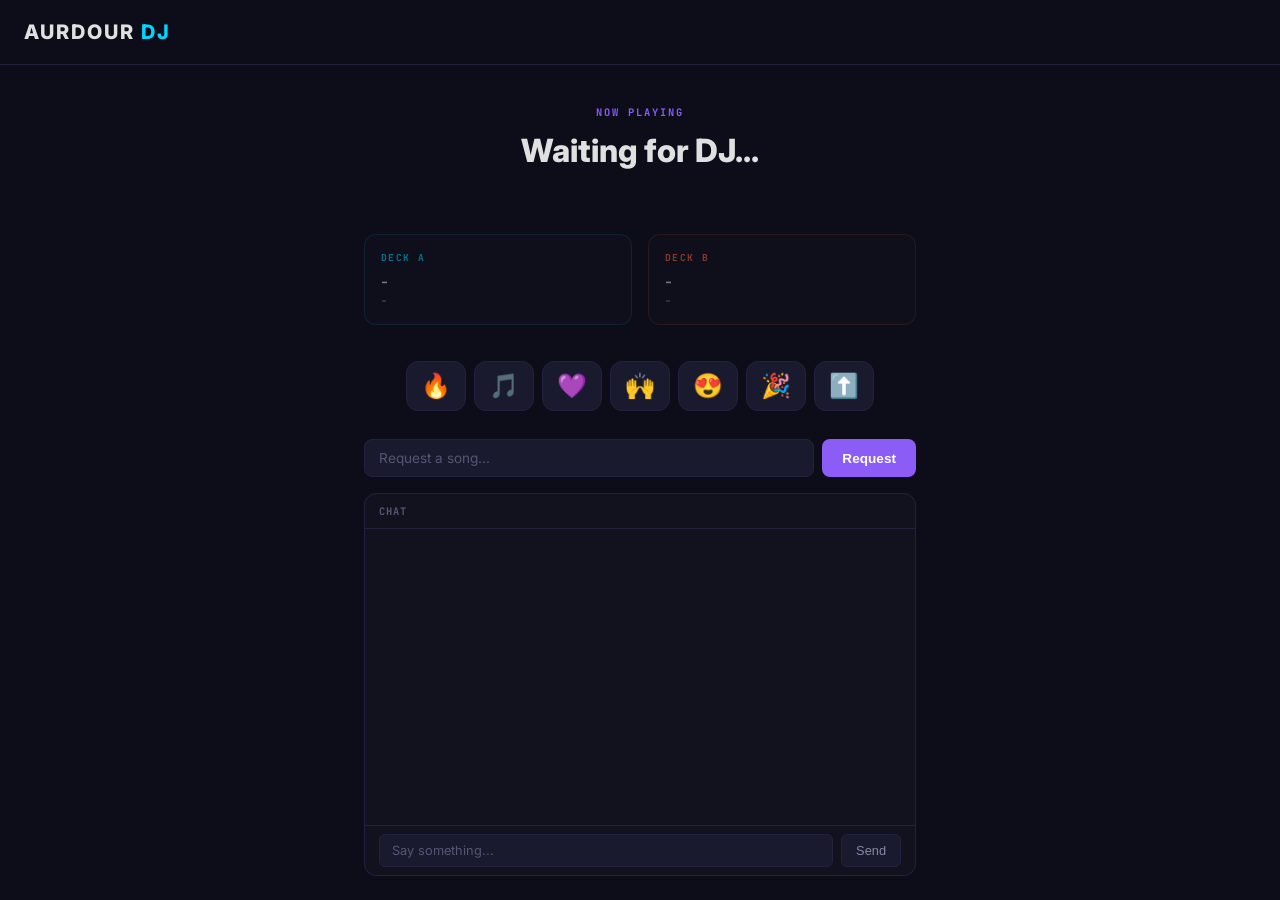
<file: web/audience.html>
<!DOCTYPE html>
<html lang="en">
<head>
    <meta charset="UTF-8">
    <meta name="viewport" content="width=device-width, initial-scale=1.0">
    <title>AURDOUR DJ - Live</title>
    <link href="https://fonts.googleapis.com/css2?family=Inter:wght@400;600;700;800&family=JetBrains+Mono:wght@400;700&display=swap" rel="stylesheet">
    <style>
        * { margin: 0; padding: 0; box-sizing: border-box; }

        body {
            font-family: 'Inter', sans-serif;
            background: #0d0d1a;
            color: #e0e0e0;
            min-height: 100vh;
            display: flex;
            flex-direction: column;
            align-items: center;
        }

        .header {
            width: 100%;
            padding: 20px 24px;
            display: flex;
            align-items: center;
            justify-content: space-between;
            border-bottom: 1px solid #222240;
        }

        .logo {
            font-size: 1.25rem;
            font-weight: 800;
            letter-spacing: 0.1em;
        }

        .logo span { color: #00d4ff; }

        .live-indicator {
            display: none;
            align-items: center;
            gap: 8px;
            padding: 6px 16px;
            background: rgba(255, 0, 0, 0.1);
            border: 1px solid rgba(255, 0, 0, 0.3);
            border-radius: 20px;
        }

        .live-indicator.visible { display: flex; }

        .live-dot {
            width: 10px; height: 10px;
            background: #ff0000;
            border-radius: 50%;
            animation: pulse-dot 1.5s ease-in-out infinite;
        }

        .live-text {
            font-family: 'JetBrains Mono', monospace;
            font-size: 0.75rem;
            font-weight: 700;
            color: #ff4444;
            letter-spacing: 0.15em;
        }

        .viewer-count {
            font-family: 'JetBrains Mono', monospace;
            font-size: 0.75rem;
            color: #8888aa;
        }

        /* Now Playing */
        .now-playing-section {
            width: 100%;
            max-width: 600px;
            padding: 40px 24px;
            text-align: center;
        }

        .np-label {
            font-family: 'JetBrains Mono', monospace;
            font-size: 0.65rem;
            font-weight: 700;
            letter-spacing: 0.2em;
            color: #8b5cf6;
            margin-bottom: 12px;
            text-transform: uppercase;
        }

        .np-title {
            font-size: 2rem;
            font-weight: 800;
            margin-bottom: 4px;
        }

        .np-artist {
            font-size: 1.1rem;
            color: #8888aa;
            margin-bottom: 24px;
        }

        .np-meta {
            display: flex;
            justify-content: center;
            gap: 24px;
            font-family: 'JetBrains Mono', monospace;
            font-size: 0.75rem;
            color: #555577;
        }

        .np-meta span { display: flex; align-items: center; gap: 4px; }

        /* Decks display */
        .decks-display {
            display: flex;
            gap: 16px;
            width: 100%;
            max-width: 600px;
            padding: 0 24px;
        }

        .deck-card {
            flex: 1;
            background: #12121f;
            border: 1px solid #222240;
            border-radius: 12px;
            padding: 16px;
            opacity: 0.5;
            transition: all 0.3s;
        }

        .deck-card.active { opacity: 1; }
        .deck-card.deck-a { border-color: rgba(0, 212, 255, 0.2); }
        .deck-card.deck-b { border-color: rgba(255, 107, 53, 0.2); }
        .deck-card.deck-a.active { border-color: rgba(0, 212, 255, 0.5); }
        .deck-card.deck-b.active { border-color: rgba(255, 107, 53, 0.5); }

        .deck-card-label {
            font-family: 'JetBrains Mono', monospace;
            font-size: 0.6rem;
            font-weight: 700;
            letter-spacing: 0.15em;
            margin-bottom: 8px;
        }

        .deck-a .deck-card-label { color: #00d4ff; }
        .deck-b .deck-card-label { color: #ff6b35; }

        .deck-card-title {
            font-weight: 600;
            font-size: 0.95rem;
            margin-bottom: 2px;
        }

        .deck-card-artist {
            font-size: 0.8rem;
            color: #8888aa;
        }

        /* Interaction section */
        .interaction {
            width: 100%;
            max-width: 600px;
            padding: 24px;
            display: flex;
            flex-direction: column;
            gap: 16px;
            flex: 1;
        }

        /* Reactions */
        .reactions-bar {
            display: flex;
            gap: 8px;
            justify-content: center;
            flex-wrap: wrap;
            padding: 12px;
        }

        .reaction-btn {
            font-size: 1.5rem;
            background: #1a1a2e;
            border: 1px solid #222240;
            border-radius: 12px;
            padding: 10px 14px;
            cursor: pointer;
            transition: all 0.15s;
        }

        .reaction-btn:hover {
            background: #2a2a3e;
            transform: scale(1.1);
        }

        .reaction-btn:active {
            transform: scale(0.95);
        }

        /* Song request */
        .request-section {
            display: flex;
            gap: 8px;
        }

        .request-input {
            flex: 1;
            background: #1a1a2e;
            border: 1px solid #222240;
            border-radius: 8px;
            padding: 10px 14px;
            color: #e0e0e0;
            font-family: 'Inter', sans-serif;
            font-size: 0.85rem;
            outline: none;
        }

        .request-input:focus {
            border-color: #4444aa;
        }

        .request-input::placeholder { color: #555577; }

        .request-btn {
            background: #8b5cf6;
            color: white;
            border: none;
            border-radius: 8px;
            padding: 10px 20px;
            font-weight: 600;
            font-size: 0.85rem;
            cursor: pointer;
            transition: background 0.15s;
        }

        .request-btn:hover { background: #7c3aed; }

        /* Chat */
        .chat-section {
            flex: 1;
            background: #12121f;
            border: 1px solid #222240;
            border-radius: 12px;
            display: flex;
            flex-direction: column;
            min-height: 200px;
        }

        .chat-header-bar {
            padding: 10px 14px;
            border-bottom: 1px solid #222240;
            font-family: 'JetBrains Mono', monospace;
            font-size: 0.65rem;
            font-weight: 700;
            color: #555577;
            letter-spacing: 0.1em;
        }

        .chat-messages-list {
            flex: 1;
            overflow-y: auto;
            padding: 8px 14px;
        }

        .chat-msg-item {
            padding: 6px 0;
            font-size: 0.85rem;
            border-bottom: 1px solid rgba(34, 34, 64, 0.3);
        }

        .chat-username {
            font-weight: 600;
            color: #00d4ff;
        }

        .chat-input-bar {
            display: flex;
            gap: 8px;
            padding: 8px 14px;
            border-top: 1px solid #222240;
        }

        .chat-input {
            flex: 1;
            background: #1a1a2e;
            border: 1px solid #222240;
            border-radius: 6px;
            padding: 8px 12px;
            color: #e0e0e0;
            font-family: 'Inter', sans-serif;
            font-size: 0.8rem;
            outline: none;
        }

        .chat-input:focus { border-color: #4444aa; }
        .chat-input::placeholder { color: #555577; }

        .chat-send {
            background: #1a1a2e;
            color: #8888aa;
            border: 1px solid #222240;
            border-radius: 6px;
            padding: 8px 14px;
            font-size: 0.8rem;
            cursor: pointer;
        }

        .chat-send:hover { border-color: #4444aa; color: #e0e0e0; }

        /* Floating reactions */
        .reactions-area {
            position: fixed;
            bottom: 0;
            right: 20px;
            width: 200px;
            height: 100vh;
            pointer-events: none;
            z-index: 100;
        }

        .reaction-float {
            position: absolute;
            bottom: 10%;
            font-size: 2rem;
            animation: float-up 2.5s ease-out forwards;
            pointer-events: none;
        }

        @keyframes float-up {
            0% { opacity: 1; transform: translateY(0) scale(1); }
            100% { opacity: 0; transform: translateY(-300px) scale(0.5); }
        }

        @keyframes pulse-dot {
            0%, 100% { opacity: 1; }
            50% { opacity: 0.3; }
        }
    </style>
</head>
<body>
    <header class="header">
        <div class="logo">AURDOUR <span>DJ</span></div>
        <div class="live-indicator" id="live-indicator">
            <div class="live-dot"></div>
            <span class="live-text">LIVE</span>
        </div>
        <span class="viewer-count" id="viewer-count"></span>
    </header>

    <section class="now-playing-section">
        <div class="np-label">NOW PLAYING</div>
        <div class="np-title" id="np-title">Waiting for DJ...</div>
        <div class="np-artist" id="np-artist"></div>
        <div class="np-meta">
            <span id="np-bpm"></span>
            <span id="np-key"></span>
        </div>
    </section>

    <div class="decks-display">
        <div class="deck-card deck-a" id="card-a">
            <div class="deck-card-label">DECK A</div>
            <div class="deck-card-title" id="card-a-title">-</div>
            <div class="deck-card-artist" id="card-a-artist">-</div>
        </div>
        <div class="deck-card deck-b" id="card-b">
            <div class="deck-card-label">DECK B</div>
            <div class="deck-card-title" id="card-b-title">-</div>
            <div class="deck-card-artist" id="card-b-artist">-</div>
        </div>
    </div>

    <section class="interaction">
        <div class="reactions-bar">
            <button class="reaction-btn" data-emoji="🔥">🔥</button>
            <button class="reaction-btn" data-emoji="🎵">🎵</button>
            <button class="reaction-btn" data-emoji="💜">💜</button>
            <button class="reaction-btn" data-emoji="🙌">🙌</button>
            <button class="reaction-btn" data-emoji="😍">😍</button>
            <button class="reaction-btn" data-emoji="🎉">🎉</button>
            <button class="reaction-btn" data-emoji="⬆️">⬆️</button>
        </div>

        <div class="request-section">
            <input type="text" class="request-input" id="request-input" placeholder="Request a song...">
            <button class="request-btn" id="request-btn">Request</button>
        </div>

        <div class="chat-section">
            <div class="chat-header-bar">CHAT</div>
            <div class="chat-messages-list" id="chat-list"></div>
            <div class="chat-input-bar">
                <input type="text" class="chat-input" id="chat-input" placeholder="Say something...">
                <button class="chat-send" id="chat-send">Send</button>
            </div>
        </div>
    </section>

    <div class="reactions-area" id="reactions-area"></div>

    <script>
        const channel = new BroadcastChannel('aurdour-dj');
        let username = 'Listener-' + Math.floor(Math.random() * 9000 + 1000);

        // Receive updates from DJ
        channel.onmessage = (e) => {
            const data = e.data;
            switch (data.type) {
                case 'track_update':
                    updateTrackCard(data.deck, data.metadata);
                    break;
                case 'now_playing':
                    document.getElementById('np-title').textContent = data.title || '-';
                    document.getElementById('np-artist').textContent = data.artist || '';
                    break;
                case 'live_status':
                    document.getElementById('live-indicator').classList.toggle('visible', data.isLive);
                    break;
                case 'play_state':
                    updatePlayState(data.deck, data.isPlaying);
                    break;
                case 'reaction':
                    showFloatingReaction(data.emoji);
                    break;
                case 'crossfader_position':
                    // Crossfader position available for audience page use
                    break;
                case 'transition_state':
                    // Transition state available for audience page use
                    break;
            }
        };

        function updateTrackCard(deck, meta) {
            if (!meta) return;
            const id = deck.toLowerCase();
            const card = document.getElementById(`card-${id}`);
            document.getElementById(`card-${id}-title`).textContent = meta.title || '-';
            document.getElementById(`card-${id}-artist`).textContent = meta.artist || '-';

            // Also update main now-playing if this is the active deck
            if (card && card.classList.contains('active')) {
                document.getElementById('np-title').textContent = meta.title || '-';
                document.getElementById('np-artist').textContent = meta.artist || '';
            }
        }

        function updatePlayState(deck, isPlaying) {
            const id = deck.toLowerCase();
            const card = document.getElementById(`card-${id}`);
            if (card) card.classList.toggle('active', isPlaying);
        }

        // Reactions
        document.querySelectorAll('.reaction-btn').forEach(btn => {
            btn.addEventListener('click', () => {
                const emoji = btn.dataset.emoji;
                channel.postMessage({ type: 'reaction', emoji });
                showFloatingReaction(emoji);
            });
        });

        function showFloatingReaction(emoji) {
            const area = document.getElementById('reactions-area');
            const el = document.createElement('div');
            el.className = 'reaction-float';
            el.textContent = emoji;
            el.style.left = `${20 + Math.random() * 60}%`;
            area.appendChild(el);
            setTimeout(() => el.remove(), 2500);
        }

        // Song requests
        document.getElementById('request-btn').addEventListener('click', () => {
            const input = document.getElementById('request-input');
            const track = input.value.trim();
            if (!track) return;
            channel.postMessage({ type: 'song_request', track, user: username });
            input.value = '';
        });

        document.getElementById('request-input').addEventListener('keydown', (e) => {
            if (e.key === 'Enter') document.getElementById('request-btn').click();
        });

        // Chat
        document.getElementById('chat-send').addEventListener('click', () => {
            const input = document.getElementById('chat-input');
            const message = input.value.trim();
            if (!message) return;
            channel.postMessage({ type: 'chat', user: username, message });
            addChatMessage(username, message);
            input.value = '';
        });

        document.getElementById('chat-input').addEventListener('keydown', (e) => {
            if (e.key === 'Enter') document.getElementById('chat-send').click();
        });

        function addChatMessage(user, message) {
            const list = document.getElementById('chat-list');
            const el = document.createElement('div');
            el.className = 'chat-msg-item';
            const userSpan = document.createElement('span');
            userSpan.className = 'chat-username';
            userSpan.textContent = user;
            el.appendChild(userSpan);
            el.appendChild(document.createTextNode(' ' + message));
            list.appendChild(el);
            list.scrollTop = list.scrollHeight;

            while (list.children.length > 100) {
                list.firstChild.remove();
            }
        }

        // Announce presence
        channel.postMessage({ type: 'viewer_join', user: username });
    </script>
</body>
</html>
</file>
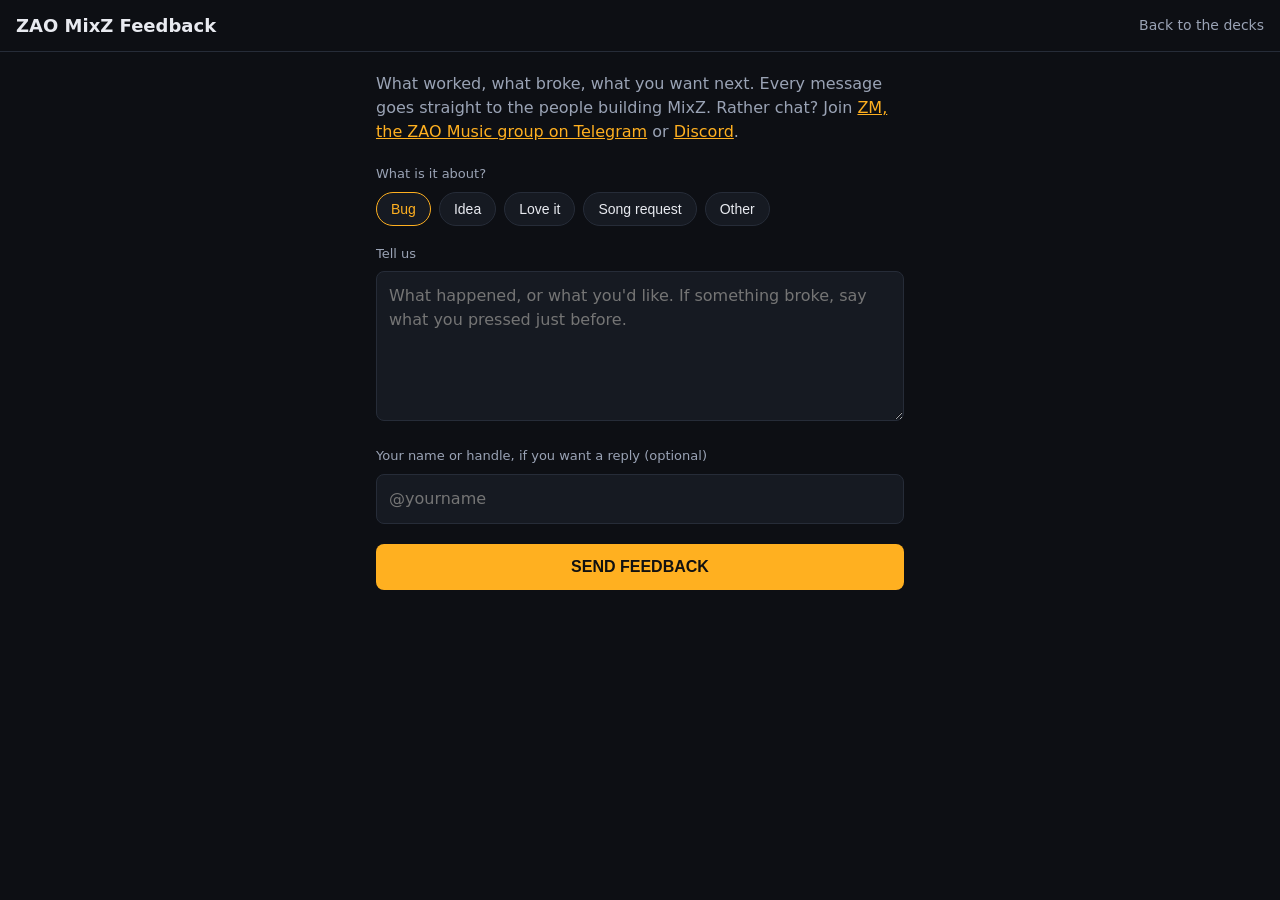
<file: web/feedback.html>
<!DOCTYPE html>
<html lang="en">
<head>
<meta charset="utf-8">
<meta name="viewport" content="width=device-width, initial-scale=1">
<title>ZAO MixZ Feedback</title>
<meta name="description" content="Tell the ZAO MixZ team what works, what broke, and what you want next.">
<style>
  :root { --bg: #0d0f14; --panel: #161a22; --text: #e8eaf0; --muted: #9aa3b5; --accent: #ffb020; --line: #262c38; --ok: #3ddc84; --bad: #ff5a5a; }
  * { box-sizing: border-box; }
  body { margin: 0; background: var(--bg); color: var(--text); font: 16px/1.5 system-ui, -apple-system, "Segoe UI", Roboto, sans-serif; }
  header { border-bottom: 1px solid var(--line); padding: 12px 16px; display: flex; align-items: center; gap: 12px; }
  header h1 { font-size: 18px; margin: 0; flex: 1; }
  header a { color: var(--muted); text-decoration: none; font-size: 14px; }
  main { max-width: 560px; margin: 0 auto; padding: 20px 16px 40px; }
  p.lead { color: var(--muted); margin: 0 0 20px; }
  .label { font-size: 13px; color: var(--muted); margin: 18px 0 8px; display: block; }
  .kinds { display: flex; flex-wrap: wrap; gap: 8px; }
  .kinds button { background: var(--panel); color: var(--text); border: 1px solid var(--line); border-radius: 999px; padding: 8px 14px; font-size: 14px; cursor: pointer; }
  .kinds button[aria-pressed="true"] { border-color: var(--accent); color: var(--accent); }
  textarea, input { width: 100%; background: var(--panel); color: var(--text); border: 1px solid var(--line); border-radius: 8px; padding: 12px; font: inherit; }
  textarea { min-height: 150px; resize: vertical; }
  textarea:focus, input:focus { outline: 2px solid var(--accent); outline-offset: 1px; }
  .hp { position: absolute; left: -9999px; }
  .send { margin-top: 20px; width: 100%; background: var(--accent); color: #111; border: 0; border-radius: 8px; padding: 14px; font-size: 16px; font-weight: 700; cursor: pointer; }
  .send:disabled { opacity: 0.6; cursor: default; }
  .note { margin-top: 14px; font-size: 14px; color: var(--muted); min-height: 1.5em; }
  .note.ok { color: var(--ok); } .note.bad { color: var(--bad); }
  .fallback { display: none; margin-top: 16px; background: var(--panel); border: 1px solid var(--line); border-radius: 8px; padding: 14px; }
  .fallback p { margin: 0 0 10px; font-size: 14px; color: var(--muted); }
  .fallback .row { display: flex; gap: 8px; flex-wrap: wrap; }
  .fallback button, .fallback a { flex: 1; text-align: center; background: transparent; color: var(--accent); border: 1px solid var(--accent); border-radius: 6px; padding: 10px; font-size: 14px; font-weight: 600; text-decoration: none; cursor: pointer; min-width: 140px; }
  .playing { font-size: 13px; color: var(--muted); margin-top: 8px; }
</style>
</head>
<body>
<header>
  <h1>ZAO MixZ Feedback</h1>
  <a href="./">Back to the decks</a>
</header>
<main>
  <p class="lead">What worked, what broke, what you want next. Every message goes straight to the people building MixZ. Rather chat? Join <a href="https://t.me/+WVf5XsztOMc4OGZk" target="_blank" rel="noopener" style="color:var(--accent)">ZM, the ZAO Music group on Telegram</a> or <a href="https://discord.gg/KgJM52Wu4d" target="_blank" rel="noopener" style="color:var(--accent)">Discord</a>.</p>

  <form id="form" novalidate>
    <span class="label" id="kind-label">What is it about?</span>
    <div class="kinds" role="group" aria-labelledby="kind-label">
      <button type="button" aria-pressed="true">Bug</button>
      <button type="button" aria-pressed="false">Idea</button>
      <button type="button" aria-pressed="false">Love it</button>
      <button type="button" aria-pressed="false">Song request</button>
      <button type="button" aria-pressed="false">Other</button>
    </div>

    <label class="label" for="message">Tell us</label>
    <textarea id="message" maxlength="2000" placeholder="What happened, or what you'd like. If something broke, say what you pressed just before." required></textarea>
    <div class="playing" id="playing"></div>

    <label class="label" for="contact">Your name or handle, if you want a reply (optional)</label>
    <input id="contact" maxlength="120" placeholder="@yourname" autocomplete="nickname">

    <input class="hp" id="website" tabindex="-1" autocomplete="off" aria-hidden="true">

    <button class="send" id="send" type="submit">SEND FEEDBACK</button>
    <div class="note" id="note" role="status"></div>

    <div class="fallback" id="fallback">
      <p>It didn't go through from here. Send it one of these ways instead:</p>
      <div class="row">
        <button type="button" id="copy">COPY IT</button>
        <a id="issue" href="#" target="_blank" rel="noopener">OPEN AS GITHUB ISSUE</a>
      </div>
    </div>
  </form>
</main>
<script>
  const q = new URLSearchParams(location.search);
  const nowPlaying = (q.get('now') || '').slice(0, 200);
  if (nowPlaying) document.getElementById('playing').textContent = `Playing when you opened this: ${nowPlaying}`;
  let kind = 'Bug';
  document.querySelectorAll('.kinds button').forEach((b) => b.addEventListener('click', () => {
    document.querySelectorAll('.kinds button').forEach((x) => x.setAttribute('aria-pressed', 'false'));
    b.setAttribute('aria-pressed', 'true'); kind = b.textContent;
  }));
  const device = () => `${navigator.platform || ''} ${/Mobi/.test(navigator.userAgent) ? 'phone' : 'computer'}, ${innerWidth}x${innerHeight}`.trim();
  const say = (t, cls = '') => { const n = document.getElementById('note'); n.textContent = t; n.className = `note ${cls}`; };
  const text = () => [`ZAO MixZ feedback: ${kind}`, '', document.getElementById('message').value.trim(), '', document.getElementById('contact').value.trim() ? `From: ${document.getElementById('contact').value.trim()}` : '', nowPlaying ? `Playing: ${nowPlaying}` : '', `Device: ${device()}`].filter((l, i) => l || i < 4).join('\n');
  const showFallback = () => {
    const msg = document.getElementById('message').value.trim();
    document.getElementById('issue').href = `https://github.com/bettercallzaal/ZAOMixZ/issues/new?labels=feedback&title=${encodeURIComponent(`${kind}: ${msg.split('\n')[0].slice(0, 70)}`)}&body=${encodeURIComponent(text())}`;
    document.getElementById('fallback').style.display = 'block';
  };
  document.getElementById('copy').addEventListener('click', async () => {
    try { await navigator.clipboard.writeText(text()); say('Copied. Paste it to the ZAO team on Telegram or anywhere they will see it.', 'ok'); }
    catch (e) { say('Could not copy here. Use OPEN AS GITHUB ISSUE.', 'bad'); }
  });
  document.getElementById('form').addEventListener('submit', async (e) => {
    e.preventDefault();
    const message = document.getElementById('message').value.trim();
    if (message.length < 3) { say('Write a few words first.', 'bad'); document.getElementById('message').focus(); return; }
    const btn = document.getElementById('send');
    btn.disabled = true; say('Sending…');
    try {
      const res = await fetch('/api/feedback', { method: 'POST', headers: { 'content-type': 'application/json' },
        body: JSON.stringify({ kind, message, contact: document.getElementById('contact').value.trim(), nowPlaying, device: device(), page: location.pathname, website: document.getElementById('website').value }) });
      const json = await res.json().catch(() => ({}));
      if (!res.ok || !json.ok) throw new Error(json.error || res.status);
      say('Sent. Thank you, the team will see it.', 'ok');
      document.getElementById('message').value = '';
      document.getElementById('fallback').style.display = 'none';
    } catch (err) {
      say('');
      showFallback();
    } finally { btn.disabled = false; }
  });
</script>
</body>
</html>
</file>
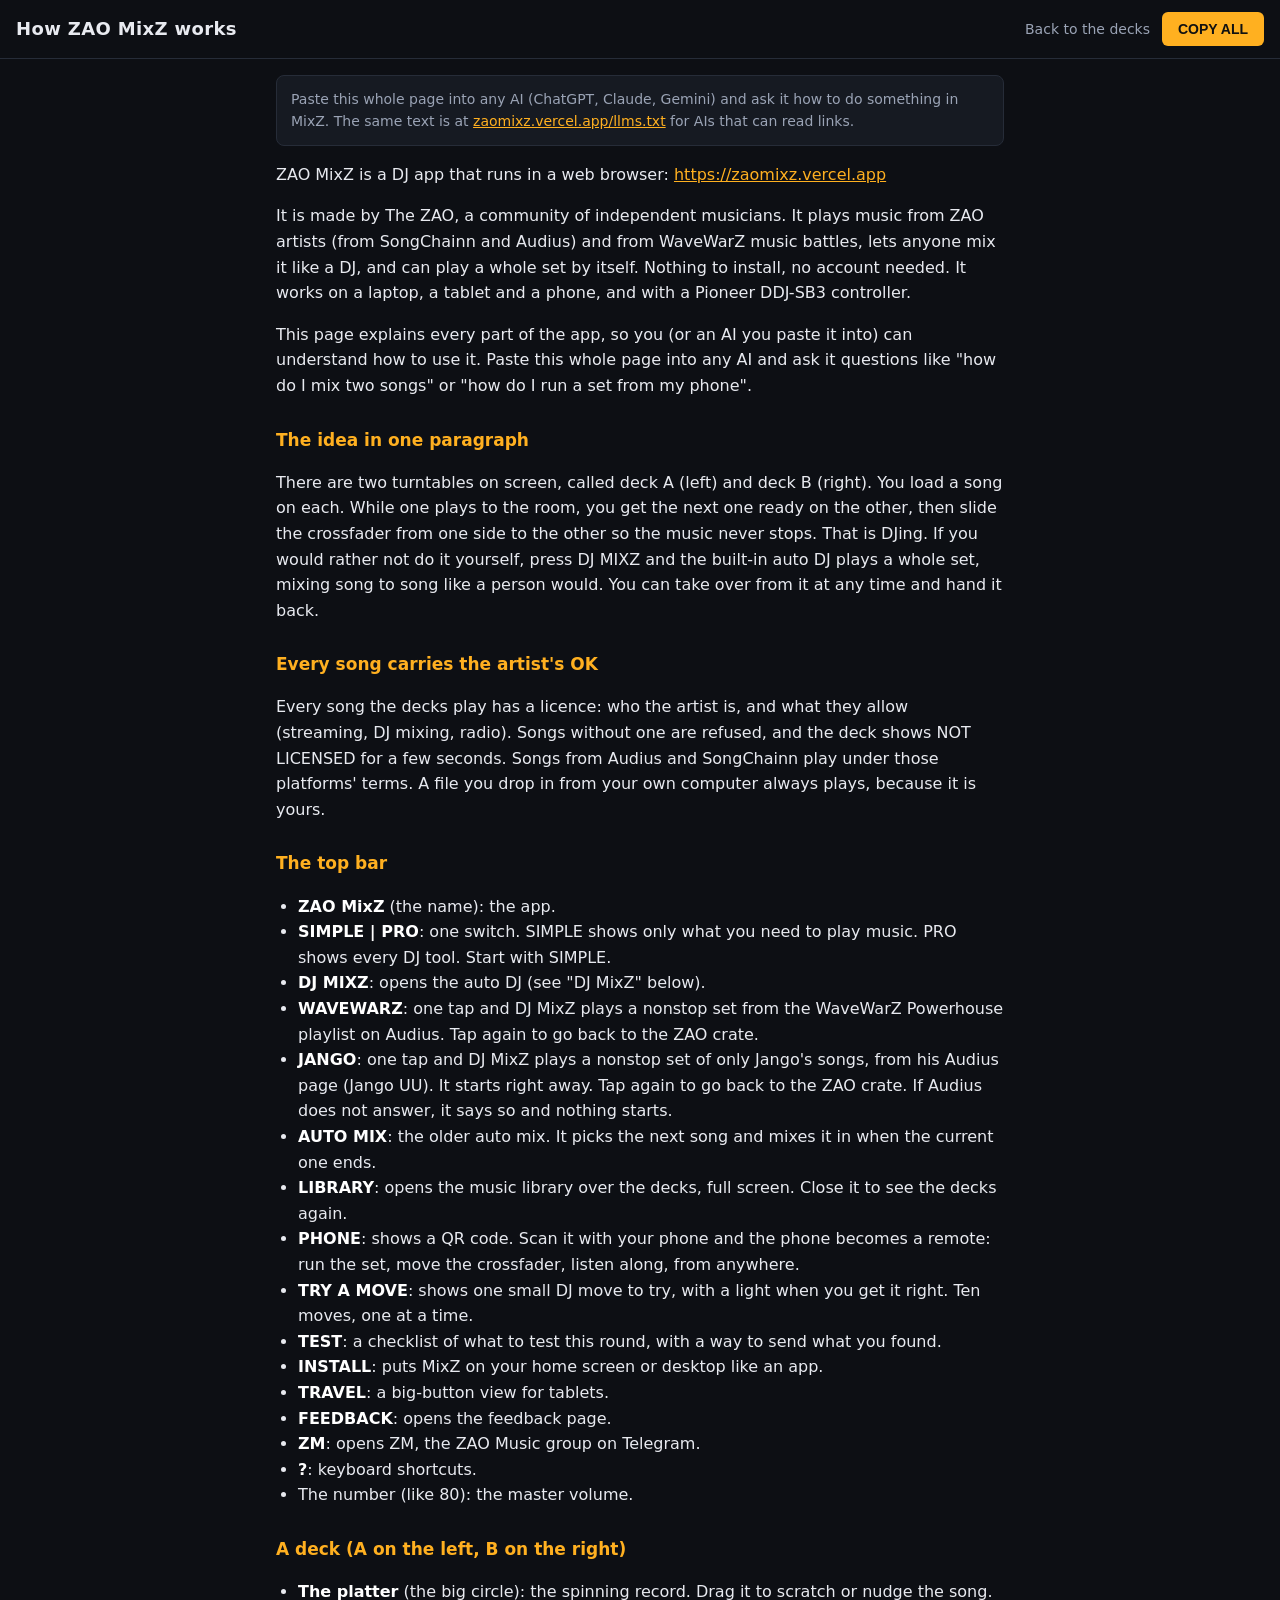
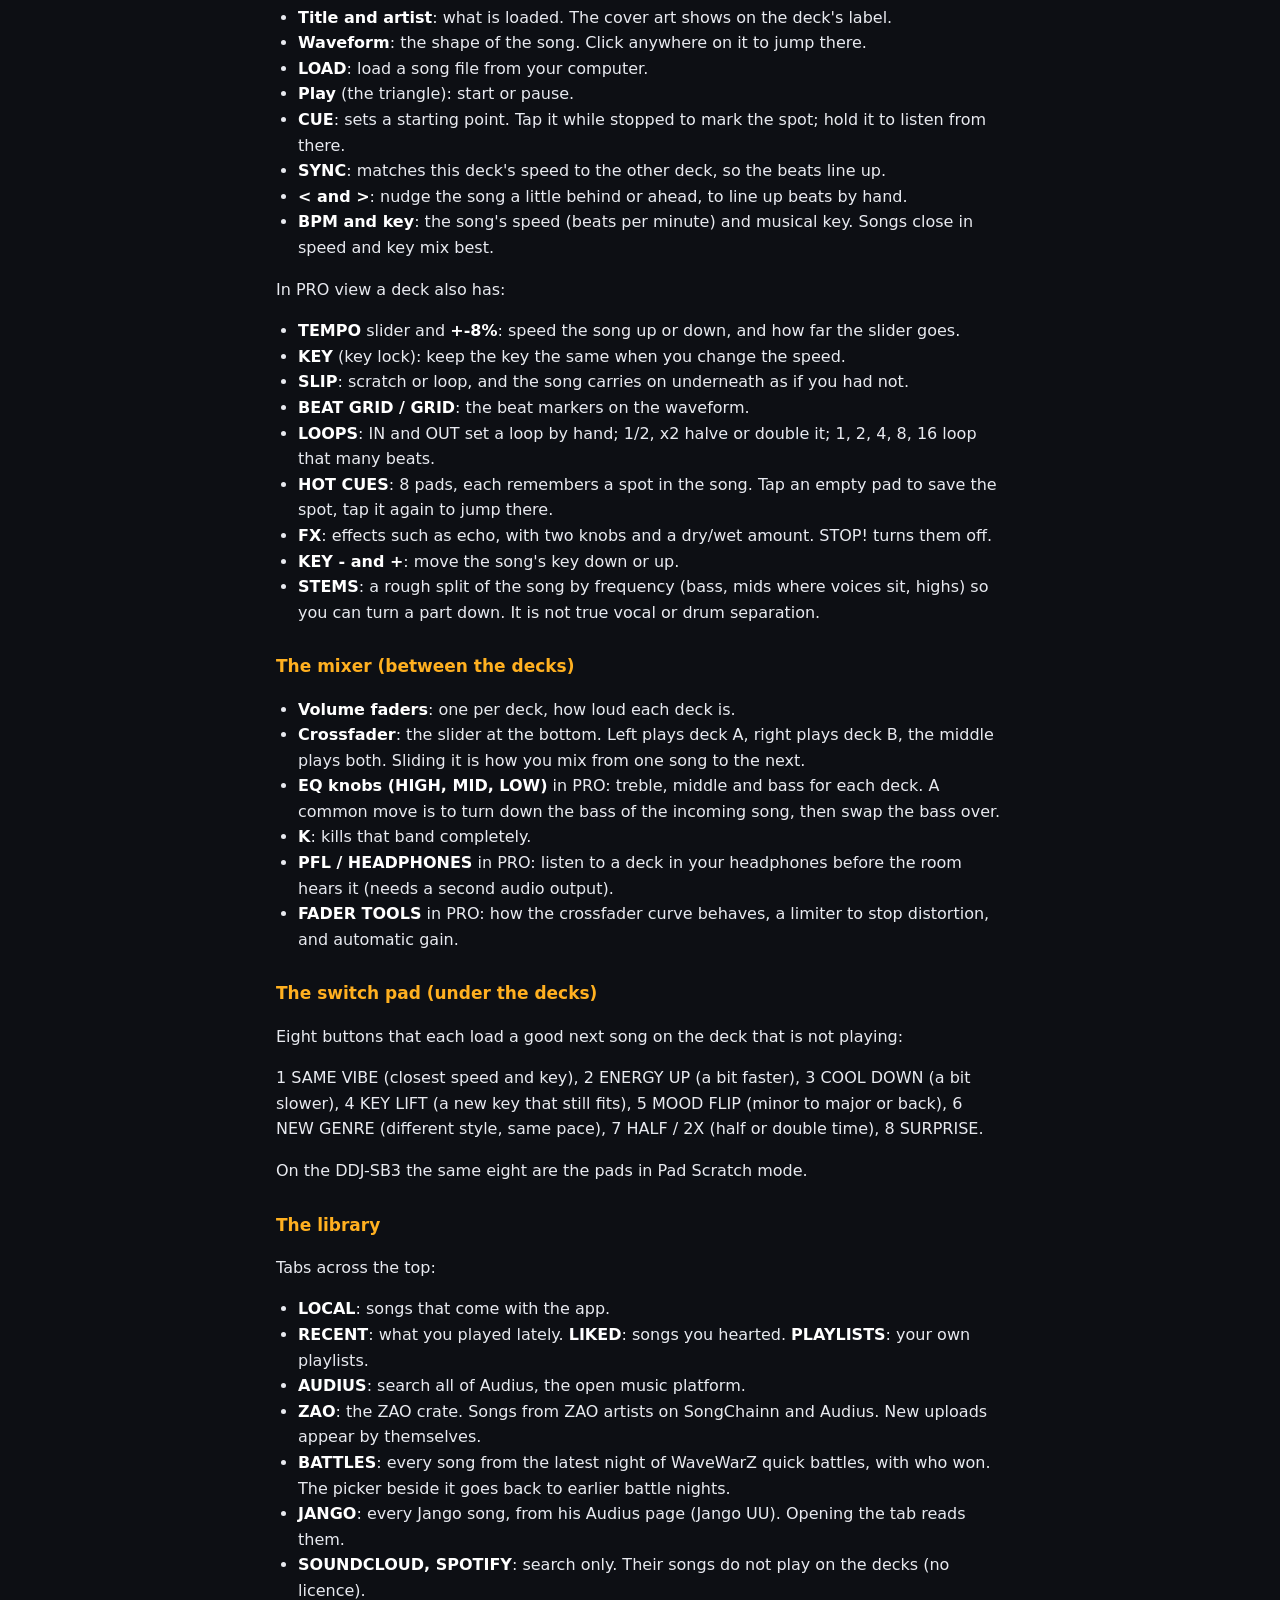
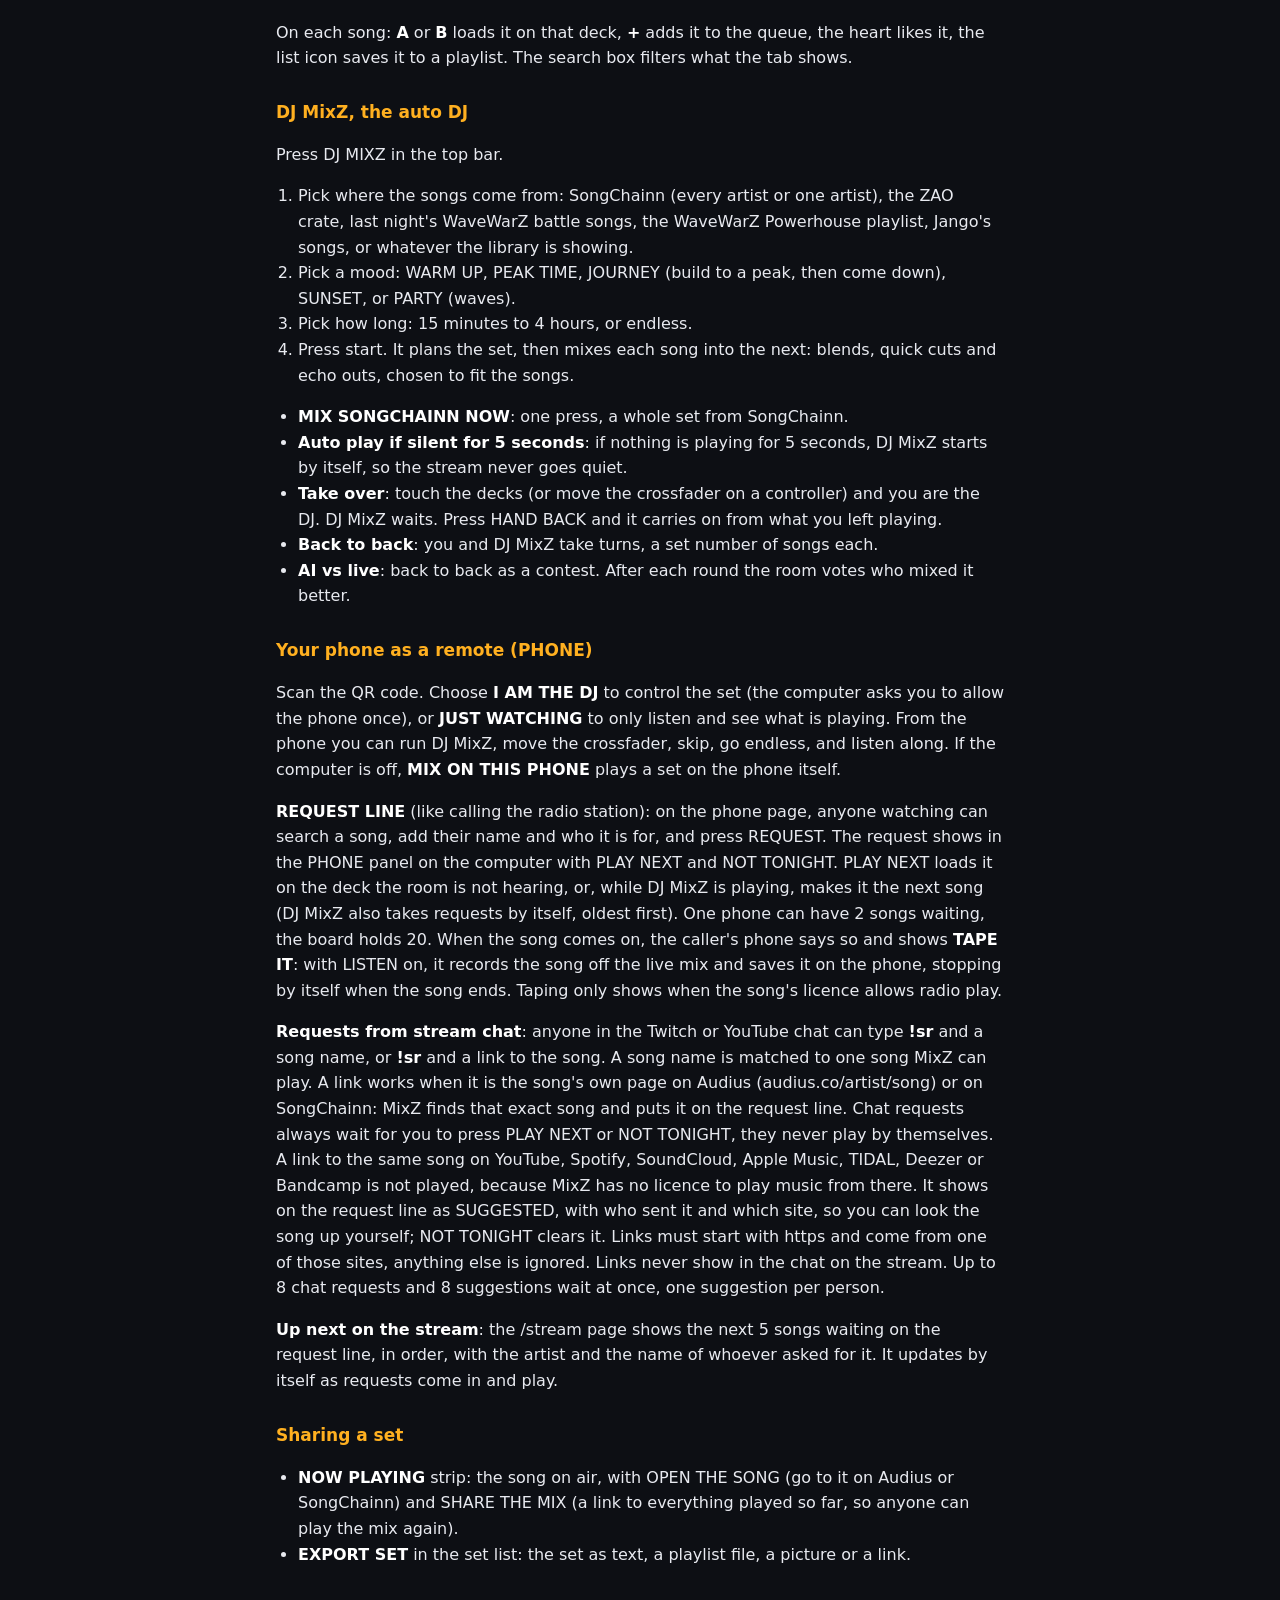
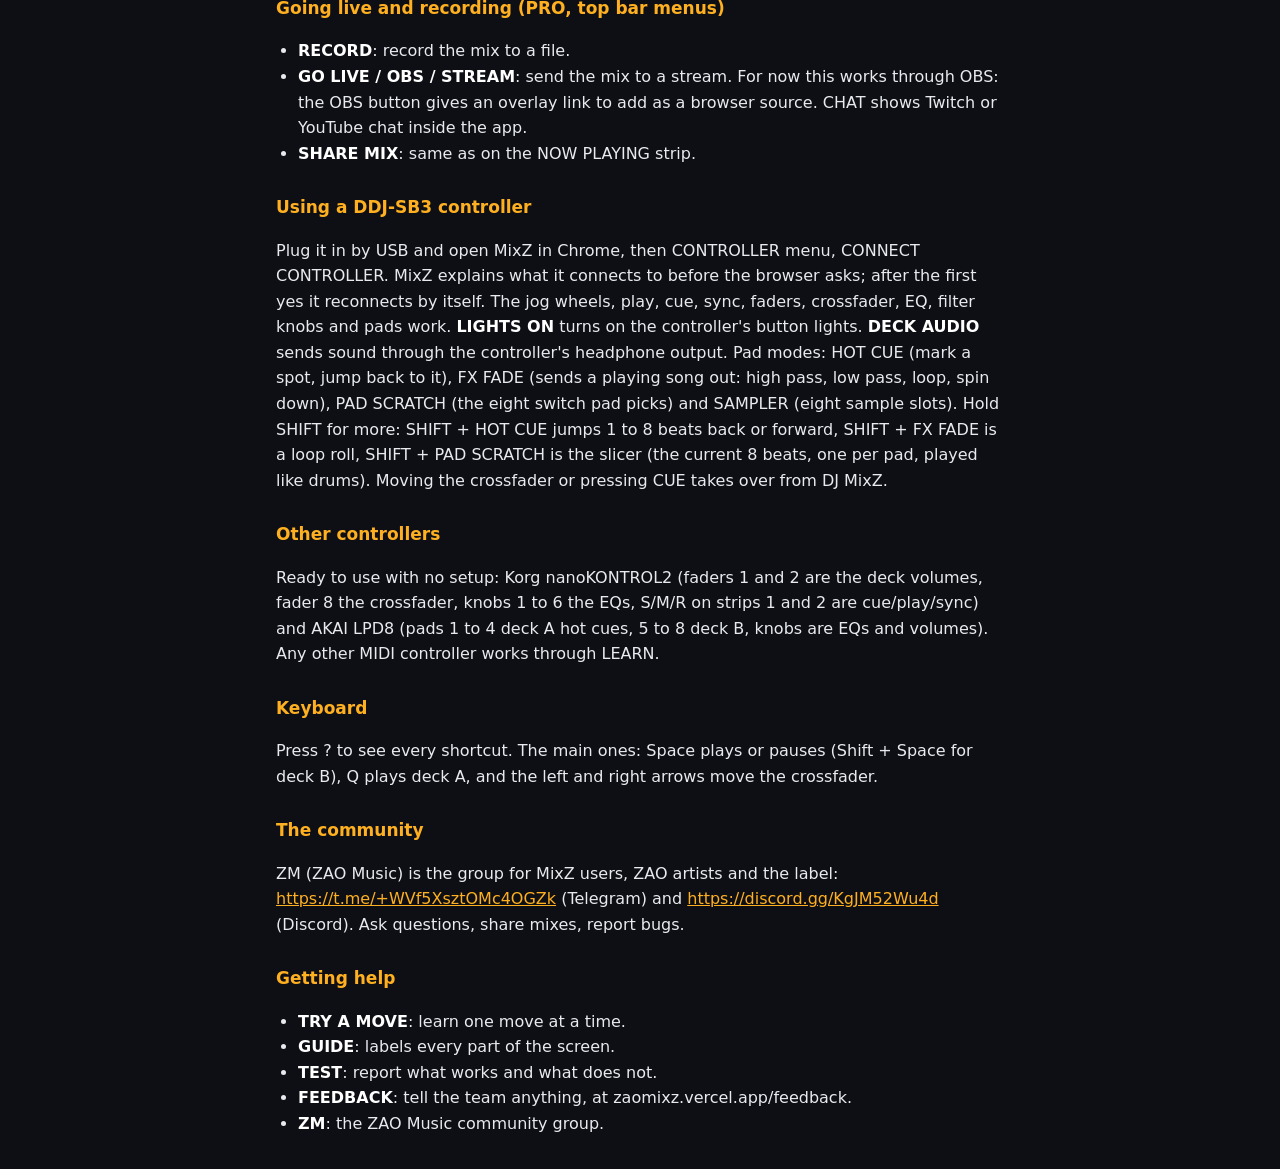
<file: web/how.html>
<!DOCTYPE html>
<html lang="en">
<head>
<meta charset="utf-8">
<meta name="viewport" content="width=device-width, initial-scale=1">
<title>How ZAO MixZ works</title>
<meta name="description" content="Every part of ZAO MixZ in one page. Copy it into any AI to learn how to use it.">
<style>
  :root { --bg: #0d0f14; --panel: #161a22; --text: #e8eaf0; --muted: #9aa3b5; --accent: #ffb020; --line: #262c38; }
  * { box-sizing: border-box; }
  body { margin: 0; background: var(--bg); color: var(--text); font: 16px/1.6 system-ui, -apple-system, "Segoe UI", Roboto, sans-serif; }
  header { position: sticky; top: 0; background: var(--bg); border-bottom: 1px solid var(--line); padding: 12px 16px; display: flex; gap: 12px; align-items: center; flex-wrap: wrap; }
  header h1 { font-size: 18px; margin: 0; flex: 1; letter-spacing: 0.02em; }
  header a { color: var(--muted); text-decoration: none; font-size: 14px; }
  button { background: var(--accent); color: #111; border: 0; border-radius: 6px; padding: 9px 16px; font-weight: 700; font-size: 14px; cursor: pointer; }
  button.done { background: #3ddc84; }
  main { max-width: 760px; margin: 0 auto; padding: 16px; }
  .tip { background: var(--panel); border: 1px solid var(--line); border-radius: 8px; padding: 12px 14px; color: var(--muted); font-size: 14px; margin-bottom: 16px; }
  .tip a { color: var(--accent); }
  #doc h2 { color: var(--accent); font-size: 17px; margin: 28px 0 8px; }
  #doc p, #doc li { color: var(--text); }
  #doc ul, #doc ol { padding-left: 22px; }
  #doc a { color: var(--accent); }
  #doc strong { color: #fff; }
  #raw { display: none; }
</style>
</head>
<body>
<header>
  <h1>How ZAO MixZ works</h1>
  <a href="./">Back to the decks</a>
  <button id="copy">COPY ALL</button>
</header>
<main>
  <div class="tip">Paste this whole page into any AI (ChatGPT, Claude, Gemini) and ask it how to do something in MixZ. The same text is at <a href="llms.txt">zaomixz.vercel.app/llms.txt</a> for AIs that can read links.</div>
  <div id="doc">Loading…</div>
  <textarea id="raw" aria-hidden="true"></textarea>
</main>
<script>
  // Shows llms.txt as a page. Only the bits of Markdown it uses: headings, lists, bold, links.
  const esc = (s) => s.replace(/&/g, '&amp;').replace(/</g, '&lt;').replace(/>/g, '&gt;');
  const inline = (s) => esc(s).replace(/\*\*(.+?)\*\*/g, '<strong>$1</strong>').replace(/(https?:\/\/[^\s)]+)/g, '<a href="$1">$1</a>');
  function render(md) {
    const out = []; let list = null;
    const close = () => { if (list) { out.push(`</${list}>`); list = null; } };
    for (const line of md.split(/\r?\n/)) {
      let m;
      if ((m = line.match(/^#\s+(.*)/))) { close(); continue; } // the page header already says it
      if ((m = line.match(/^##\s+(.*)/))) { close(); out.push(`<h2>${inline(m[1])}</h2>`); continue; }
      if ((m = line.match(/^-\s+(.*)/))) { if (list !== 'ul') { close(); out.push('<ul>'); list = 'ul'; } out.push(`<li>${inline(m[1])}</li>`); continue; }
      if ((m = line.match(/^\d+\.\s+(.*)/))) { if (list !== 'ol') { close(); out.push('<ol>'); list = 'ol'; } out.push(`<li>${inline(m[1])}</li>`); continue; }
      close();
      if (line.trim()) out.push(`<p>${inline(line)}</p>`);
    }
    close();
    return out.join('\n');
  }
  let text = '';
  fetch('llms.txt').then((r) => r.text()).then((t) => { text = t; document.getElementById('doc').innerHTML = render(t); document.getElementById('raw').value = t; })
    .catch(() => { document.getElementById('doc').textContent = 'Could not load the guide. Open llms.txt instead.'; });
  document.getElementById('copy').addEventListener('click', async () => {
    const btn = document.getElementById('copy');
    try { await navigator.clipboard.writeText(text); }
    catch (e) { const raw = document.getElementById('raw'); raw.style.display = 'block'; raw.select(); document.execCommand('copy'); raw.style.display = 'none'; }
    btn.textContent = 'COPIED'; btn.classList.add('done');
    setTimeout(() => { btn.textContent = 'COPY ALL'; btn.classList.remove('done'); }, 2000);
  });
</script>
</body>
</html>
</file>
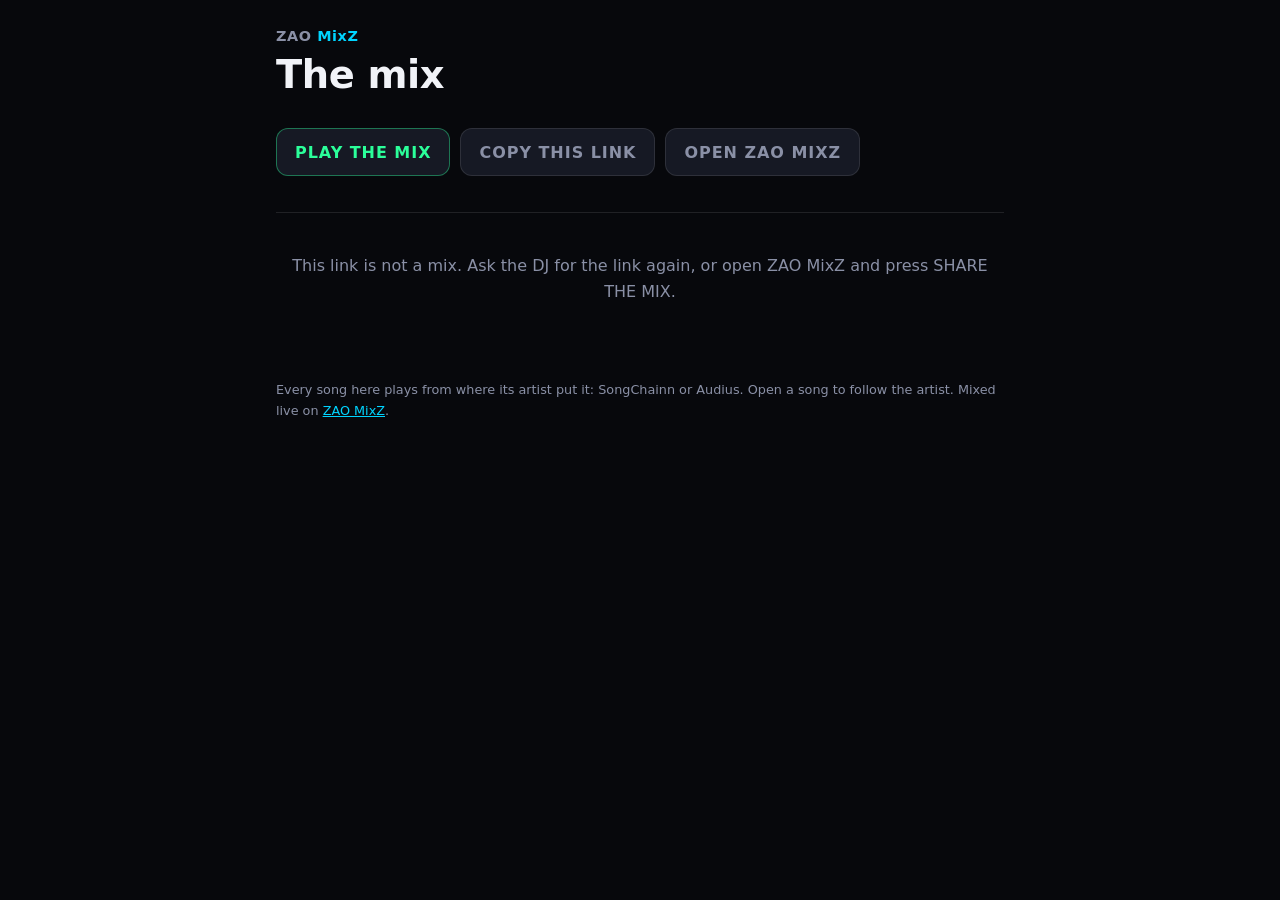
<file: web/mix.html>
<!DOCTYPE html>
<html lang="en">
<head>
    <meta charset="UTF-8">
    <meta name="viewport" content="width=device-width, initial-scale=1, viewport-fit=cover">
    <meta name="theme-color" content="#07080c">
    <title>The mix, on ZAO MixZ</title>
    <meta name="description" content="Every song from this set, in order, with a link to each one. Press play to hear it again.">
    <link rel="icon" type="image/png" sizes="192x192" href="icons/remote-192.png">
    <style>
        :root { --bg: #07080c; --panel: #0f1118; --hi: #161924; --line: rgba(255,255,255,.1); --text: #f1f3f8; --muted: #8a90a6; --a: #00d4ff; --b: #ff6b35; --play: #2bff9a; }
        * { box-sizing: border-box; }
        html, body { margin: 0; background: var(--bg); color: var(--text); font-family: system-ui, -apple-system, 'Segoe UI', Roboto, sans-serif; }
        body { padding: 0 16px calc(96px + env(safe-area-inset-bottom)); max-width: 760px; margin: 0 auto; }
        a { color: var(--a); }
        header { padding: 28px 0 18px; }
        .brand { font-weight: 800; letter-spacing: .04em; font-size: .9rem; color: var(--muted); }
        .brand span { color: var(--a); }
        h1 { margin: 10px 0 4px; font-size: clamp(1.6rem, 6vw, 2.4rem); line-height: 1.1; letter-spacing: -.01em; }
        .sub { color: var(--muted); font-size: .95rem; }
        .chips { display: flex; flex-wrap: wrap; gap: 8px; margin-top: 14px; }
        .chip { font-size: .72rem; letter-spacing: .1em; padding: 6px 10px; border: 1px solid var(--line); border-radius: 999px; color: var(--muted); }
        .chip.live { color: var(--play); border-color: rgba(43,255,154,.5); }
        .actions { display: flex; gap: 10px; margin-top: 18px; flex-wrap: wrap; }
        button { font: inherit; color: var(--text); background: var(--hi); border: 1px solid var(--line); border-radius: 12px; padding: 0 18px; min-height: 48px; cursor: pointer; font-weight: 700; letter-spacing: .06em; }
        button:active { transform: scale(.98); }
        button.go { color: var(--play); border-color: rgba(43,255,154,.4); }
        button.ghost { color: var(--muted); }
        ol { list-style: none; margin: 18px 0 0; padding: 0; }
        li { display: grid; grid-template-columns: 34px 52px 1fr auto; gap: 12px; align-items: center; padding: 12px 0; border-top: 1px solid var(--line); }
        li.now { background: linear-gradient(90deg, rgba(43,255,154,.08), transparent); margin: 0 -8px; padding-left: 8px; padding-right: 8px; border-radius: 10px; }
        .n { color: var(--muted); font-variant-numeric: tabular-nums; font-size: .85rem; }
        .art { width: 52px; height: 52px; border-radius: 8px; background: var(--hi) center/cover; }
        .t b { display: block; font-size: 1.02rem; }
        .t small { display: block; color: var(--muted); margin-top: 2px; }
        .t small a { color: var(--muted); text-decoration: none; border-bottom: 1px dotted var(--muted); }
        .t .at { color: var(--muted); font-variant-numeric: tabular-nums; font-size: .78rem; margin-top: 3px; }
        .play { min-height: 44px; min-width: 64px; padding: 0 12px; font-size: .78rem; }
        li.now .play { color: var(--play); }
        .play[disabled] { opacity: .35; cursor: default; }
        .empty { color: var(--muted); padding: 40px 0; text-align: center; line-height: 1.6; }
        .bar { position: fixed; left: 0; right: 0; bottom: 0; background: rgba(15,17,24,.96); backdrop-filter: blur(10px); border-top: 1px solid var(--line); padding: 12px 16px calc(12px + env(safe-area-inset-bottom)); }
        .bar .in { max-width: 760px; margin: 0 auto; display: grid; grid-template-columns: 1fr auto auto; gap: 10px; align-items: center; }
        .bar .np { min-width: 0; }
        .bar .np b { display: block; white-space: nowrap; overflow: hidden; text-overflow: ellipsis; }
        .bar .np small { color: var(--muted); }
        .bar .prog { grid-column: 1 / -1; height: 4px; border-radius: 2px; background: var(--hi); overflow: hidden; }
        .bar .prog i { display: block; height: 100%; width: 0; background: var(--play); }
        .hidden { display: none !important; }
        footer { margin-top: 36px; color: var(--muted); font-size: .8rem; line-height: 1.6; }
    </style>
</head>
<body>
    <header>
        <div class="brand">ZAO <span>MixZ</span></div>
        <h1 id="name">The mix</h1>
        <div class="sub" id="sub"></div>
        <div class="chips" id="chips"></div>
        <div class="actions">
            <button class="go" id="play-all">PLAY THE MIX</button>
            <button class="ghost" id="copy">COPY THIS LINK</button>
            <button class="ghost" id="mixz-link">OPEN ZAO MIXZ</button>
        </div>
    </header>
    <ol id="list"><li class="empty" style="display:block">Reading the set</li></ol>
    <footer>Every song here plays from where its artist put it: SongChainn or Audius. Open a song to follow the artist. Mixed live on <a href="/">ZAO MixZ</a>.</footer>

    <div class="bar hidden" id="bar">
        <div class="in">
            <div class="np"><b id="bar-title"></b><small id="bar-artist"></small></div>
            <button id="bar-prev" class="ghost">PREV</button>
            <button id="bar-next" class="ghost">NEXT</button>
            <div class="prog"><i id="bar-prog"></i></div>
        </div>
    </div>
    <audio id="player" preload="none"></audio>

    <script src="music-source.js"></script>
    <script type="module">
        import { decodeMix, resolveTracks, fmtTime, mixLength } from './dj/MixPage.js';
        import { parseMixHash, watchLive, watchRoom, roomHeld, isLiveNow } from './dj/LiveMix.js';
        const $ = (id) => document.getElementById(id);
        const esc = (s) => String(s ?? '').replace(/[&<>"]/g, (c) => ({ '&': '&amp;', '<': '&lt;', '>': '&gt;', '"': '&quot;' }[c]));
        $('copy').onclick = () => { navigator.clipboard?.writeText(location.href); $('copy').textContent = 'COPIED'; setTimeout(() => { $('copy').textContent = 'COPY THIS LINK'; }, 1500); };
        $('mixz-link').onclick = () => { location.href = '/'; };

        // A #m= link holds the set itself. A #live= link follows the DJ's set as it plays
        // (LiveMix.js); the page then keeps the latest set in its own address too.
        const hash = parseMixHash(location.hash);
        // Another mix link pasted into this tab: read it from the start (replaceState below does not fire this)
        addEventListener('hashchange', () => location.reload());
        const say = (text) => { $('list').innerHTML = `<li class="empty" style="display:block">${esc(text)}</li>`; };
        const list = $('list');
        const player = $('player');
        let tracks = [];
        let cur = -1;
        let heardAt = 0;
        let signedAt = 0;   // when the desk signed the set this page shows (LIVE NOW comes from this)
        let holder = null;   // in a lobby: the claim of whoever holds it (LiveMix.js)
        const keyOf = (t) => (t ? `${t.src}|${t.id || t.title}|${t.at}` : '');
        const resolved = new Map();   // a song already looked up is not fetched again

        const draw = () => {
            list.innerHTML = tracks.map((t) => `
                <li data-n="${t.n}" class="${t.n === cur ? 'now' : ''}">
                    <span class="n">${String(t.n + 1).padStart(2, '0')}</span>
                    <span class="art" style="${t.art ? `background-image:url(&quot;${esc(t.art)}&quot;)` : ''}"></span>
                    <span class="t"><b>${esc(t.title || 'Loading')}</b><small>${esc(t.artist)}${t.page ? ` · <a href="${esc(t.page)}" target="_blank" rel="noopener">${t.src === 'audius' ? 'on Audius' : 'on SongChainn'}</a>` : t.src === 'local' ? ' · from the DJ\'s own files' : ''}</small><span class="at">${fmtTime(t.at)}${t.du ? ` for ${fmtTime(t.du)}` : ''}</span></span>
                    <button class="play" data-play="${t.n}" ${t.stream ? '' : 'disabled'}>${t.stream ? (t.n === cur && !player.paused ? 'PLAYING' : 'PLAY') : 'NO STREAM'}</button>
                </li>`).join('');
        };
        const header = (mix) => {
            const when = mix.d ? new Date(mix.d + 'Z') : null;
            const dateText = when && !isNaN(when) ? when.toLocaleDateString(undefined, { weekday: 'long', day: 'numeric', month: 'long', year: 'numeric' }) : '';
            $('name').textContent = mix.n || `The mix${dateText ? ', ' + dateText : ''}`;
            document.title = `${$('name').textContent} · ZAO MixZ`;
            $('sub').textContent = [mix.dj ? `Mixed by ${mix.dj}` : '', mix.n && dateText ? dateText : ''].filter(Boolean).join(' · ');
            const len = mixLength(mix);
            const live = hash.live && heardAt && isLiveNow(signedAt);
            // A set read from the address under a live link, before the desk's signed copy arrives
            const unconfirmed = hash.live && !heardAt && hash.m ? '<span class="chip">FROM THIS LINK, NOT YET CONFIRMED BY THE DJ</span>' : '';
            const lob = holder ? `<span class="chip">LOBBY ${esc(holder.name.toUpperCase())}${roomHeld(holder, Date.now()) ? '' : ': FREE'}</span>` : '';
            $('chips').innerHTML = `${live ? '<span class="chip live">LIVE NOW</span>' : ''}${unconfirmed}${lob}<span class="chip">${mix.t.length} ${mix.t.length === 1 ? 'SONG' : 'SONGS'}</span>${len ? `<span class="chip">${Math.round(len / 60)} MIN</span>` : ''}`;
        };
        let showing = 0;
        const show = async (mix) => {
            const mine = ++showing;
            header(mix);
            const playing = keyOf(tracks[cur]);
            const next = mix.t.map((e, n) => ({ n, src: e[0] === 'lo' ? 'local' : e[0] === 'sc' ? 'songchainn' : 'audius', id: e[0] === 'lo' ? '' : e[1], title: e[0] === 'lo' ? e[1] : '', artist: e[0] === 'lo' ? e[2] : '', at: e[0] === 'lo' ? e[3] : e[2], du: e[0] === 'lo' ? e[4] : e[3], art: null, stream: null, page: null }));
            for (const t of next) Object.assign(t, resolved.get(`${t.src}|${t.id || t.title}`) || {});
            tracks = next; cur = tracks.findIndex((t) => keyOf(t) === playing); draw();
            const looked = await resolveTracks(mix);
            if (mine !== showing) return;   // a newer set arrived while these were looked up
            for (const t of looked) { const { title, artist, art, stream, page } = t; resolved.set(`${t.src}|${t.id || t.title}`, { title, artist, art, stream, page }); }
            tracks = looked; cur = tracks.findIndex((t) => keyOf(t) === playing); draw();
            $('play-all').disabled = !tracks.some((t) => t.stream);
        };

        // Hearing it again: one song after the next, in the order they were played.
        const playable = () => tracks.filter((t) => t.stream);
        const playN = (n) => {
            const t = tracks[n];
            if (!t?.stream) return;
            cur = n;
            player.src = t.stream;
            player.play().catch(() => {});
            $('bar').classList.remove('hidden');
            $('bar-title').textContent = t.title; $('bar-artist').textContent = t.artist;
            draw();
        };
        // Songs added while one plays are picked up here: the list is read again at each step
        const step = (dir) => { const ns = playable().map((t) => t.n); const i = ns.indexOf(cur); const next = ns[i + dir]; if (next != null) playN(next); else if (dir > 0) { player.pause(); $('bar').classList.add('hidden'); draw(); } };
        player.addEventListener('ended', () => step(1));
        player.addEventListener('timeupdate', () => { $('bar-prog').style.width = player.duration ? `${(player.currentTime / player.duration) * 100}%` : '0'; });
        $('play-all').onclick = () => { const first = playable()[0]; if (first) playN(first.n); };
        $('bar-next').onclick = () => step(1);
        $('bar-prev').onclick = () => step(-1);
        list.addEventListener('click', (e) => { const b = e.target.closest('[data-play]'); if (b && !b.disabled) { const n = Number(b.dataset.play); if (n === cur && !player.paused) { player.pause(); draw(); } else playN(n); } });

        const snapshot = hash.m && !hash.lobby ? decodeMix(hash.m) : null;
        // The set of one host, as it plays. In a lobby the address stays the lobby's link.
        let heard = false;
        const onLive = (u) => {
            heard = true; heardAt = Date.now(); signedAt = u.ts;
            hash.m = u.m;
            // The set in the address too, so a copy of this link keeps the mix whatever the relay does
            if (!hash.lobby) { try { history.replaceState(null, '', `#live=${hash.live}&m=${u.m}`); } catch (e) { /* address stays */ } }
            if (u.mix.t.length) show(u.mix); else { header(u.mix); say('The DJ is on. The first song shows here when it plays.'); }
        };
        if (!snapshot && !hash.live && !hash.lobby) {
            say('This link is not a mix. Ask the DJ for the link again, or open ZAO MixZ and press SHARE THE MIX.');
            $('play-all').disabled = true;
        } else {
            $('play-all').disabled = true;
            if (snapshot) show(snapshot); else say(hash.lobby ? `Looking for whoever hosts the lobby "${hash.lobby}".` : 'Waiting for the set. The songs show here as the DJ plays them.');
            setInterval(() => { if (tracks.length) header(decodeMix(hash.m) || { t: [] }); }, 15000);
            if (hash.lobby) {
                setTimeout(() => { if (!holder) say(`Nobody is hosting the lobby "${hash.lobby}" right now. Keep this page open: the set shows here the moment a host claims it.`); }, 12000);
                let stopLive = null;
                watchRoom(hash.lobby, (h) => {
                    const changed = h.pub !== holder?.pub;
                    holder = h;
                    if (!changed) { if (hash.m) header(decodeMix(hash.m) || { t: [] }); return; }
                    // A new host: their set replaces the last one
                    stopLive?.(); hash.live = h.pub; hash.m = ''; heard = false; tracks = []; cur = -1; player.pause();
                    say(`${h.name} holds this lobby. Their set shows here as they play.`);
                    watchLive(h.pub, onLive).then((stop) => { stopLive = stop; }).catch(() => say('Could not reach the live set right now. Try again in a minute.'));
                }).catch(() => say('Could not reach the lobby right now. Try again in a minute.'));
            } else if (hash.live) {
                setTimeout(() => { if (!heard && !snapshot) say('Nothing from the DJ yet. The set may not have started, or it ended long enough ago that the relay no longer holds it. Keep this page open: songs show here the moment the DJ plays.'); }, 12000);
                watchLive(hash.live, onLive).catch(() => { if (!snapshot) say('Could not reach the live set right now. Try again in a minute.'); });
            }
        }
    </script>
</body>
</html>
</file>
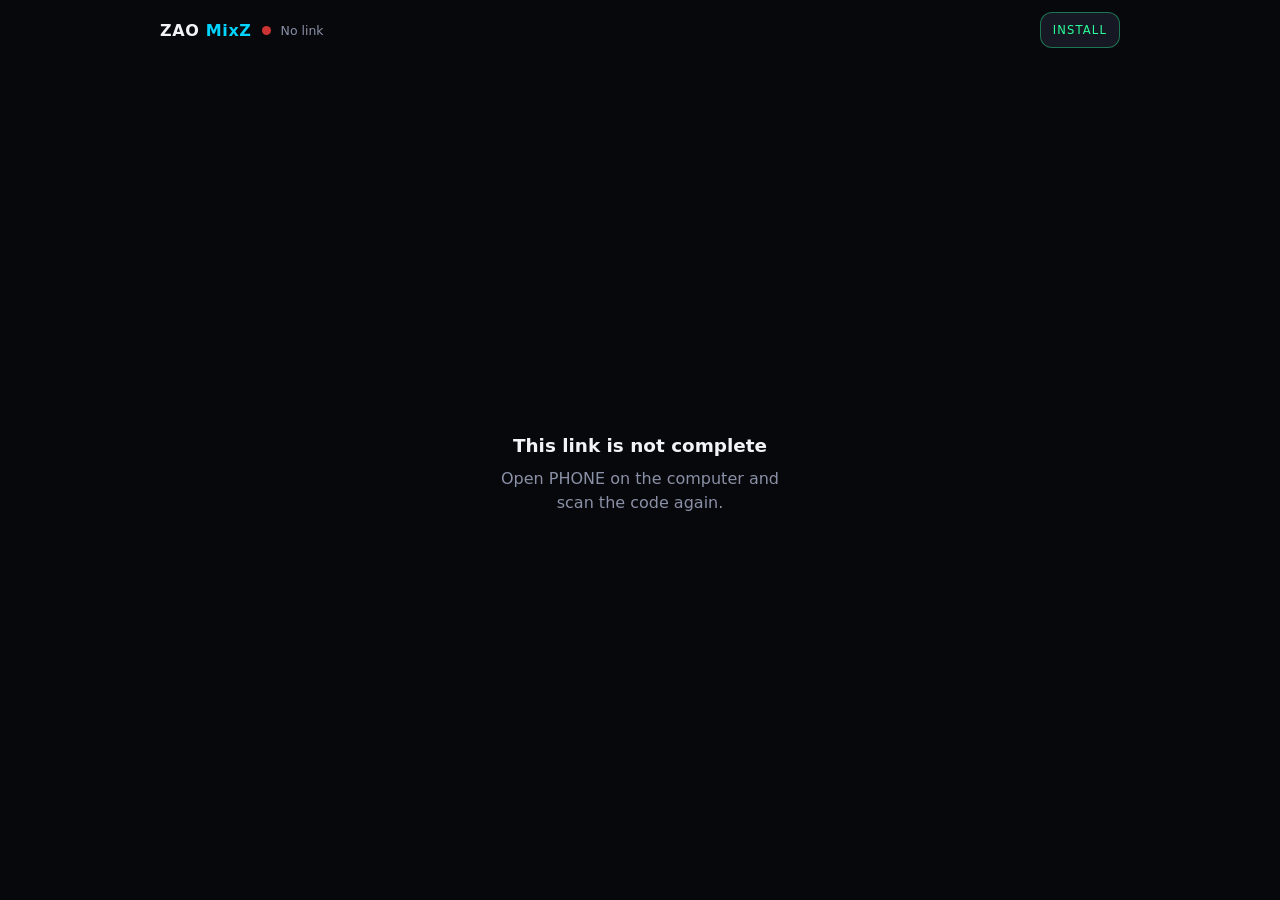
<file: web/remote.html>
<!DOCTYPE html>
<html lang="en">
<head>
    <meta charset="UTF-8">
    <meta name="viewport" content="width=device-width, initial-scale=1, maximum-scale=1, user-scalable=no, viewport-fit=cover">
    <meta name="theme-color" content="#07080c">
    <meta name="robots" content="noindex">
    <title>ZAO MixZ Remote</title>
    <link rel="manifest" href="remote.webmanifest">
    <link rel="apple-touch-icon" href="icons/remote-apple-180.png">
    <link rel="icon" type="image/png" sizes="192x192" href="icons/remote-192.png">
    <meta name="mobile-web-app-capable" content="yes">
    <meta name="apple-mobile-web-app-capable" content="yes">
    <meta name="apple-mobile-web-app-status-bar-style" content="black-translucent">
    <meta name="apple-mobile-web-app-title" content="MixZ Remote">
    <style>
        :root { --bg: #07080c; --panel: #0f1118; --hi: #161924; --line: rgba(255,255,255,.1); --text: #f1f3f8; --muted: #8a90a6; --a: #00d4ff; --b: #ff6b35; --play: #2bff9a; --cue: #ffc533; --sync: #c77dff; }
        * { box-sizing: border-box; -webkit-tap-highlight-color: transparent; }
        html, body { margin: 0; height: 100%; background: var(--bg); color: var(--text); font-family: system-ui, -apple-system, 'Segoe UI', Roboto, sans-serif; overscroll-behavior: none; }
        body { display: flex; flex-direction: column; padding: env(safe-area-inset-top) 12px env(safe-area-inset-bottom); user-select: none; -webkit-user-select: none; }
        button { font: inherit; color: var(--text); background: var(--hi); border: 1px solid var(--line); border-radius: 12px; padding: 0; min-height: 48px; touch-action: manipulation; }
        button:active { transform: scale(.97); filter: brightness(1.3); }
        button.on { border-color: currentColor; }
        .hidden { display: none !important; }
        header { display: flex; align-items: center; gap: 10px; padding: 12px 0 8px; }
        .logo { font-weight: 800; letter-spacing: .04em; }
        .logo span { color: var(--a); }
        .dot { width: 9px; height: 9px; border-radius: 50%; background: #c33; }
        .dot.live { background: var(--play); box-shadow: 0 0 10px var(--play); }
        #status { flex: 1; font-size: .78rem; color: var(--muted); }
        #listen { min-height: 40px; padding: 0 14px; font-size: .74rem; font-weight: 800; letter-spacing: .1em; color: var(--play); border-color: rgba(43,255,154,.45); }
        #listen.on { background: rgba(43,255,154,.12); }
        #listen.warn { color: var(--cue); border-color: rgba(255,197,51,.5); }
        main { flex: 1; overflow-y: auto; display: flex; flex-direction: column; gap: 10px; padding-bottom: 10px; }
        .gate { margin: auto; text-align: center; max-width: 320px; line-height: 1.5; color: var(--muted); }
        .gate b { display: block; color: var(--text); font-size: 1.15rem; margin-bottom: 8px; }
        .deck { background: var(--panel); border: 1px solid var(--line); border-radius: 16px; padding: 12px; }
        .deck.A { border-top: 2px solid var(--a); } .deck.B { border-top: 2px solid var(--b); }
        .deck.live { box-shadow: 0 0 0 1px rgba(43,255,154,.25); }
        .who { display: flex; align-items: baseline; gap: 8px; }
        .tag { font-weight: 800; } .A .tag { color: var(--a); } .B .tag { color: var(--b); }
        .title { flex: 1; font-weight: 600; white-space: nowrap; overflow: hidden; text-overflow: ellipsis; }
        .bpm { font-variant-numeric: tabular-nums; font-size: .78rem; color: var(--muted); }
        .artist { font-size: .78rem; color: var(--muted); white-space: nowrap; overflow: hidden; text-overflow: ellipsis; min-height: 1.1em; }
        .bar { height: 6px; border-radius: 3px; background: var(--hi); margin: 9px 0 4px; overflow: hidden; }
        .bar i { display: block; height: 100%; width: 0; background: currentColor; }
        .A .bar { color: var(--a); } .B .bar { color: var(--b); }
        .time { display: flex; justify-content: space-between; font-size: .72rem; color: var(--muted); font-variant-numeric: tabular-nums; }
        .row { display: grid; gap: 8px; margin-top: 10px; }
        .row.t { grid-template-columns: 1fr 1.4fr 1fr; }
        .row.t button { min-height: 58px; font-weight: 800; letter-spacing: .08em; }
        .b-cue { color: var(--cue); } .b-play { color: var(--play); font-size: 1.3rem; } .b-sync { color: var(--sync); }
        .row.x { grid-template-columns: repeat(3, 1fr); }
        .row.x button { font-size: .7rem; letter-spacing: .08em; color: var(--muted); }
        .row.x button.on { color: var(--cue); }
        .xf { background: var(--panel); border: 1px solid var(--line); border-radius: 16px; padding: 10px 12px 14px; }
        .xf label { display: flex; justify-content: space-between; font-size: .7rem; letter-spacing: .12em; color: var(--muted); margin-bottom: 4px; }
        input[type=range] { width: 100%; height: 44px; -webkit-appearance: none; appearance: none; background: transparent; margin: 0; touch-action: none; }
        input[type=range]::-webkit-slider-runnable-track { height: 8px; border-radius: 4px; background: var(--hi); }
        input[type=range]::-webkit-slider-thumb { -webkit-appearance: none; width: 44px; height: 34px; margin-top: -13px; border-radius: 9px; background: var(--text); border: 0; }
        input[type=range]::-moz-range-track { height: 8px; border-radius: 4px; background: var(--hi); }
        input[type=range]::-moz-range-thumb { width: 44px; height: 34px; border-radius: 9px; background: var(--text); border: 0; }
        .grid8 { display: grid; grid-template-columns: repeat(4, 1fr); gap: 8px; }
        .grid8 button { min-height: 56px; font-weight: 700; }
        .grid8 button.set { border-color: var(--cue); color: var(--cue); }
        .card { background: var(--panel); border: 1px solid var(--line); border-radius: 16px; padding: 12px; }
        .card h2 { margin: 0 0 10px; font-size: .68rem; letter-spacing: .14em; color: var(--muted); font-weight: 600; }
        .grid2 { display: grid; grid-template-columns: 1fr 1fr; gap: 8px; }
        .grid2 button { font-size: .78rem; font-weight: 700; letter-spacing: .04em; }
        .big { width: 100%; min-height: 60px; font-weight: 800; letter-spacing: .08em; }
        .big.go { color: var(--play); } .big.stop { color: var(--b); }
        #search { width: 100%; min-height: 46px; border-radius: 12px; border: 1px solid var(--line); background: var(--hi); color: var(--text); font: inherit; padding: 0 12px; margin-bottom: 8px; }
        .chips { display: flex; gap: 6px; flex-wrap: wrap; margin-bottom: 8px; }
        .chips button { min-height: 36px; padding: 0 12px; font-size: .7rem; letter-spacing: .08em; color: var(--muted); border-radius: 999px; }
        .chips button.on { color: var(--text); border-color: var(--text); }
        .track { display: flex; align-items: center; gap: 8px; padding: 8px 0; border-top: 1px solid var(--line); }
        .track div { flex: 1; min-width: 0; }
        .track b, .track small { display: block; white-space: nowrap; overflow: hidden; text-overflow: ellipsis; }
        .track small { color: var(--muted); }
        .track button { min-width: 46px; min-height: 42px; font-weight: 800; }
        .track .la { color: var(--a); } .track .lb { color: var(--b); }
        nav { display: grid; grid-template-columns: repeat(4, 1fr); gap: 6px; padding: 8px 0 10px; }
        nav button { min-height: 46px; font-size: .7rem; letter-spacing: .12em; color: var(--muted); }
        nav button.on { color: var(--text); border-color: var(--text); }
        nav button.air { color: var(--play); }
        .hint { font-size: .74rem; color: var(--muted); margin: 8px 2px 0; }
        #role-btn { min-height: 36px; padding: 0 12px; font-size: .72rem; letter-spacing: .1em; color: var(--muted); }
        #role-btn.viewer { color: var(--cue); border-color: rgba(255,197,51,.4); }
        body.viewer .dj-only { display: none !important; }
        body.viewer #nav { display: none; }
        .roles { display: grid; gap: 10px; margin-top: 16px; }
        .roles button { min-height: 58px; font-weight: 800; letter-spacing: .08em; }
        .roles small { display: block; font-weight: 400; letter-spacing: 0; color: var(--muted); font-size: .74rem; margin-top: 3px; }
        #install-btn { min-height: 36px; padding: 0 12px; font-size: .72rem; letter-spacing: .1em; color: var(--play); border-color: rgba(43,255,154,.4); }
        .install-sheet { position: fixed; left: 12px; right: 12px; bottom: calc(70px + env(safe-area-inset-bottom)); z-index: 20; max-width: 420px; margin: 0 auto; background: var(--panel); border: 1px solid rgba(43,255,154,.4); border-radius: 16px; padding: 16px; box-shadow: 0 18px 40px rgba(0,0,0,.6); }
        .install-sheet ol { margin: 10px 0 12px; padding-left: 20px; color: var(--muted); line-height: 1.5; font-size: .9rem; }
        .install-sheet button { width: 100%; font-weight: 700; }

        /* The STREAM tab: run the whole set from here */
        .air { display: flex; align-items: center; gap: 10px; }
        .air .pill { font-size: .66rem; letter-spacing: .14em; font-weight: 800; padding: 5px 9px; border-radius: 999px; background: var(--hi); color: var(--muted); }
        .air .pill.on { background: var(--play); color: #05060a; box-shadow: 0 0 14px rgba(43,255,154,.5); }
        .air .pill.b { background: rgba(255,107,53,.18); color: var(--b); }
        .np { margin-top: 10px; }
        .np b { display: block; font-size: 1.1rem; white-space: nowrap; overflow: hidden; text-overflow: ellipsis; }
        .np small { display: block; color: var(--muted); white-space: nowrap; overflow: hidden; text-overflow: ellipsis; }
        .np .next { margin-top: 6px; font-size: .78rem; color: var(--muted); }
        .np .next em { font-style: normal; color: var(--text); }
        .prog { height: 5px; border-radius: 3px; background: var(--hi); margin-top: 8px; overflow: hidden; }
        .prog i { display: block; height: 100%; width: 0; background: var(--play); }
        select { width: 100%; min-height: 46px; border-radius: 12px; border: 1px solid var(--line); background: var(--hi); color: var(--text); font: inherit; padding: 0 12px; margin-bottom: 8px; }
        .moods { display: grid; grid-template-columns: repeat(5, 1fr); gap: 6px; margin-bottom: 8px; }
        .moods button { min-height: 44px; font-size: .62rem; letter-spacing: .06em; color: var(--muted); }
        .moods button.on { color: var(--text); border-color: var(--cue); }
        .toggle { display: flex; align-items: center; justify-content: space-between; gap: 12px; width: 100%; text-align: left; min-height: 46px; padding: 0 12px; margin-bottom: 8px; border: 1px solid var(--line); border-radius: 12px; background: var(--hi); font-size: .78rem; }
        .toggle b { flex: none; }
        .toggle b { font-size: .68rem; letter-spacing: .1em; color: var(--muted); }
        .toggle.on b { color: var(--play); }
        .sharebox { margin-top: 8px; font-size: .78rem; color: var(--muted); word-break: break-all; }
        .sharebox a { color: var(--a); }

        /* The REQUEST LINE: call in a song, tape it when it plays */
        .req-who { margin-bottom: 8px; }
        #req-card input { width: 100%; min-height: 44px; border-radius: 12px; border: 1px solid var(--line); background: var(--hi); color: var(--text); font: inherit; padding: 0 12px; }
        #req-search { margin-bottom: 6px; }
        #req-list .track button { min-width: 0; padding: 0 12px; font-size: .66rem; letter-spacing: .08em; }
        .req-mine { border: 1px solid var(--line); border-radius: 12px; padding: 10px; margin-bottom: 8px; }
        .req-mine.onair { border-color: var(--play); box-shadow: 0 0 14px rgba(43,255,154,.25); }
        .req-mine b { display: block; font-size: .92rem; }
        .req-mine small { display: block; color: var(--muted); font-size: .74rem; margin-top: 2px; }
        .req-mine .tape { margin-top: 8px; width: 100%; min-height: 48px; font-weight: 800; letter-spacing: .12em; }
        .req-mine .tape.rec { color: #ff4d6d; border-color: #ff4d6d; }
        .req-board { margin-top: 8px; font-size: .76rem; color: var(--muted); }
        .req-board div { padding: 4px 0; border-top: 1px solid var(--line); white-space: nowrap; overflow: hidden; text-overflow: ellipsis; }
        .req-board em { font-style: normal; color: var(--text); }

        /* ===== Fit every screen: the MIX view is one screen, never a scroll ===== */
        html, body { height: 100dvh; }
        body { max-width: 980px; margin: 0 auto; padding-left: max(10px, env(safe-area-inset-left)); padding-right: max(10px, env(safe-area-inset-right)); }
        header { padding: clamp(6px, 1.4dvh, 12px) 0 clamp(4px, 1dvh, 8px); }
        main { min-height: 0; gap: clamp(6px, 1.2dvh, 10px); padding-bottom: clamp(4px, 1dvh, 10px); }
        main:has(#tab-mix:not(.hidden)) { overflow: hidden; }
        #tab-mix { flex: 1; min-height: 0; display: grid; grid-template-rows: minmax(0, 1fr) auto minmax(0, 1fr); gap: clamp(6px, 1.2dvh, 10px); }
        #tab-mix .deck { min-height: 0; display: flex; flex-direction: column; justify-content: space-between; padding: clamp(8px, 1.4dvh, 12px); overflow: hidden; }
        .title { font-size: clamp(.9rem, 2.3dvh, 1.1rem); }
        .artist { font-size: clamp(.68rem, 1.7dvh, .8rem); }
        .bar { margin: clamp(4px, 1dvh, 9px) 0 3px; }
        .row { gap: clamp(6px, 1.6vw, 10px); margin-top: clamp(5px, 1.1dvh, 10px); }
        .row.t button { min-height: clamp(42px, 8.2dvh, 72px); font-size: clamp(.8rem, 2.1dvh, 1rem); }
        .row.t .b-play { font-size: clamp(1rem, 2.8dvh, 1.35rem); }
        .row.x button { min-height: clamp(34px, 5.6dvh, 50px); font-size: clamp(.6rem, 1.5dvh, .72rem); }
        .xf { padding: clamp(5px, 1dvh, 10px) 12px clamp(7px, 1.4dvh, 14px); }
        .xf input[type=range] { height: clamp(34px, 5.5dvh, 48px); }
        nav { padding: clamp(5px, 1dvh, 8px) 0 clamp(6px, 1.2dvh, 10px); }
        nav button { min-height: clamp(38px, 5.6dvh, 48px); }
        .grid8 button { min-height: clamp(48px, 8dvh, 72px); }

        @media (max-height: 560px) and (orientation: portrait) { #tab-mix .row.x { display: none; } .artist { display: none; } }

        @media (orientation: landscape) and (max-height: 540px) {
            header { padding: 4px 0; }
            #tab-mix { grid-template-columns: 1fr 1fr; grid-template-rows: minmax(0, 1fr) auto; }
            #tab-mix .deck.A { grid-column: 1; grid-row: 1; }
            #tab-mix .deck.B { grid-column: 2; grid-row: 1; }
            #tab-mix .xf { grid-column: 1 / -1; grid-row: 2; padding: 2px 12px 6px; }
            #tab-mix .xf label { display: none; }
            .row.t button { min-height: clamp(38px, 15dvh, 64px); }
            .row.x button { min-height: clamp(30px, 10dvh, 44px); }
            .xf input[type=range] { height: clamp(30px, 11dvh, 44px); }
            nav { padding: 3px 0 5px; }
            nav button { min-height: clamp(30px, 9dvh, 40px); }
            #tab-pads, #tab-tracks, #tab-stream { display: grid; grid-template-columns: 1fr 1fr; gap: 10px; align-items: start; }
            #tab-pads > .card, #tab-tracks > .card, #tab-stream > .card { margin-top: 0 !important; }
            #tab-pads .hint { grid-column: 1 / -1; }
        }
        @media (orientation: landscape) and (max-height: 360px) { #tab-mix .row.x, .artist { display: none; } }

        @media (min-width: 760px) and (min-height: 541px) {
            #tab-mix { grid-template-columns: 1fr 1fr; grid-template-rows: minmax(0, 1fr) auto; }
            #tab-mix .deck.A { grid-column: 1; grid-row: 1; }
            #tab-mix .deck.B { grid-column: 2; grid-row: 1; }
            #tab-mix .xf { grid-column: 1 / -1; grid-row: 2; }
            #tab-pads, #tab-tracks, #tab-stream { display: grid; grid-template-columns: 1fr 1fr; gap: 12px; align-items: start; }
            #tab-pads > .card, #tab-tracks > .card, #tab-stream > .card { margin-top: 0 !important; }
            #tab-pads .hint { grid-column: 1 / -1; }
        }
    </style>
</head>
<body>
    <header>
        <div class="logo">ZAO <span>MixZ</span></div>
        <div class="dot" id="dot"></div>
        <div id="status">Connecting</div>
        <button id="role-btn" class="hidden" title="Switch between DJ and viewer">DJ</button>
        <button id="install-btn" class="hidden">INSTALL</button>
        <button id="listen" class="hidden">LISTEN</button>
    </header>

    <main>
        <div class="gate" id="gate"><b>Finding your decks</b>Keep ZAO MixZ open on the computer with PHONE switched on.</div>

        <section id="tab-mix" class="hidden">
            <div class="deck A" data-deck="A"></div>
            <div class="xf">
                <label><span>A</span><span>CROSSFADER</span><span>B</span></label>
                <input type="range" id="xf" min="0" max="1000" value="500">
            </div>
            <div class="deck B" data-deck="B"></div>
        </section>

        <section id="tab-pads" class="hidden">
            <div class="card"><h2>DECK A HOT CUES</h2><div class="grid8" data-cues="A"></div></div>
            <div class="card" style="margin-top:10px"><h2>DECK B HOT CUES</h2><div class="grid8" data-cues="B"></div></div>
            <div class="card" style="margin-top:10px"><h2>BEAT JUMP</h2>
                <div class="grid2">
                    <button data-cmd="jump" data-d="A" data-n="2">A back 4</button><button data-cmd="jump" data-d="A" data-n="6">A forward 4</button>
                    <button data-cmd="jump" data-d="B" data-n="2">B back 4</button><button data-cmd="jump" data-d="B" data-n="6">B forward 4</button>
                </div>
            </div>
            <p class="hint">Tap an empty pad while the track plays to mark that spot. Tap it again to jump back.</p>
        </section>

        <section id="tab-tracks" class="hidden">
            <div class="card"><h2>NEXT TRACK, PICKED FOR YOU</h2>
                <div class="grid2">
                    <button data-next="smooth">SAME VIBE</button><button data-next="up">ENERGY UP</button>
                    <button data-next="down">COOL DOWN</button><button data-next="key">KEY LIFT</button>
                    <button data-next="mood">MOOD FLIP</button><button data-next="genre">NEW GENRE</button>
                    <button data-next="double">HALF / 2X</button><button data-next="wild">SURPRISE</button>
                </div>
                <p class="hint">Loads the pick on the deck that is not playing.</p>
            </div>
            <div class="card" style="margin-top:10px"><h2>THE LIBRARY</h2>
                <div class="chips" id="sources">
                    <button data-src="songchainn" class="on">SONGCHAINN</button><button data-src="zao">ZAO CRATE</button><button data-src="jango">JANGO</button><button data-src="local">ON THE DESK</button><button data-src="view">AS SHOWN</button>
                </div>
                <input id="search" type="search" placeholder="Search tracks" autocomplete="off">
                <div id="tracks"></div>
            </div>
        </section>

        <section id="tab-stream" class="hidden">
            <div class="card">
                <div class="air"><span class="pill" id="air-pill">OFF AIR</span><span class="pill b" id="mixz-pill">DJ MIXZ OFF</span><span style="flex:1"></span><button id="agents-btn" class="dj-only" style="display:none;min-height:40px;padding:0 14px;font-size:.72rem;font-weight:800;letter-spacing:.1em"></button><button id="live-btn" class="dj-only" style="min-height:40px;padding:0 14px;font-size:.72rem;font-weight:800;letter-spacing:.1em">GO LIVE</button></div>
                <div class="np"><b id="np-title">Nothing playing</b><small id="np-artist"></small><div class="prog"><i id="np-prog"></i></div><div class="next" id="np-next"></div></div>
            </div>
            <div class="card" id="req-card" style="margin-top:10px"><h2>REQUEST LINE</h2>
                <p class="hint" id="req-say" style="margin-top:0">Call in a song. Pick it, say who it is for, and the DJ gets it. When it comes on, tape it.</p>
                <div id="req-mine"></div>
                <div class="grid2 req-who"><input id="req-name" placeholder="Your name" maxlength="24" autocomplete="nickname"><input id="req-note" placeholder="Who is it for?" maxlength="80"></div>
                <p class="hint" id="req-shown" style="margin:0 2px 8px">Your name and who it is for show on the request board for everyone, and your name can show on the stream.</p>
                <input id="req-search" type="search" placeholder="Search a song to request" autocomplete="off">
                <div id="req-list"></div>
                <div class="req-board" id="req-board"></div>
            </div>
            <div class="card dj-only" style="margin-top:10px"><h2>DJ MIXZ, FROM HERE</h2>
                <select id="st-source">
                    <option value="songchainn" selected>SongChainn, every artist</option>
                    <option value="zao">ZAO crate: SongChainn and Audius</option>
                    <option value="jango">JANGO: Jango UU, every song</option>
                    <option value="view">What the library on the desk is showing</option>
                    <option value="local">Files on the desk</option>
                </select>
                <div class="moods" id="st-moods">
                    <button data-mood="warmup">WARM UP</button><button data-mood="peak">PEAK</button><button data-mood="journey" class="on">JOURNEY</button><button data-mood="sunset">SUNSET</button><button data-mood="party">PARTY</button>
                </div>
                <select id="st-length">
                    <option value="30">30 minutes</option><option value="60" selected>1 hour</option><option value="90">90 minutes</option><option value="120">2 hours</option><option value="180">3 hours</option><option value="240">4 hours</option><option value="0">Everything it has</option>
                </select>
                <button class="toggle" id="st-endless"><span>Keep going when the set ends</span><b>ENDLESS OFF</b></button>
                <button class="toggle" id="st-deadair"><span>Auto play if silent for 5 seconds</span><b>OFF</b></button>
                <p class="hint" style="margin:10px 0 6px">WORKFLOW: tap one and DJ MixZ keeps mixing that way until you pick another. Tap it again for the mood's own moves.</p>
                <div class="chips" id="st-workflows"></div>
                <button class="toggle" id="st-hookhop"><span>Hook, verse 1, then the next song's hook</span><b>HOOK HOP OFF</b></button>
                <button class="big go" id="st-start">START THE STREAM</button>
                <div class="grid2" style="margin-top:8px">
                    <button id="st-skip">SKIP TRACK</button><button class="stop" id="st-stop" style="color:var(--b)">STOP DJ MIXZ</button>
                    <button id="mixz-take">TAKE THE DECKS</button><button id="mixz-back">HAND BACK</button>
                </div>
                <p class="hint" id="mixz-say">DJ MixZ is off. Pick the music and a mood, then START: it builds the set and plays it on the desk while you are away.</p>
            </div>
            <div class="card" style="margin-top:10px"><h2>THE MIX SO FAR</h2>
                <button class="big" id="st-share">SHARE THE MIX</button>
                <div class="sharebox hidden" id="st-sharebox"></div>
            </div>
            <div class="card dj-only" style="margin-top:10px"><h2>LEVELS</h2>
                <div class="xf" style="border:0;padding:0"><label><span>MASTER</span><button id="mute-btn" type="button" class="dj-only" style="min-height:32px;padding:0 12px;font-size:.7rem;font-weight:800;letter-spacing:.1em">MUTE</button></label><input type="range" id="master" min="0" max="1000" value="800"></div>
                <div class="xf" style="border:0;padding:0"><label><span>DECK A</span></label><input type="range" id="vol-A" min="0" max="1000" value="800"></div>
                <div class="xf" style="border:0;padding:0"><label><span>DECK B</span></label><input type="range" id="vol-B" min="0" max="1000" value="800"></div>
            </div>
        </section>
    </main>

    <nav id="nav" class="hidden">
        <button data-tab="mix" class="on">MIX</button>
        <button data-tab="pads">PADS</button>
        <button data-tab="tracks">TRACKS</button>
        <button data-tab="stream" id="nav-stream">STREAM</button>
    </nav>

    <div class="install-sheet hidden" id="install-sheet" role="dialog">
        <b data-install-title></b>
        <ol data-install-steps></ol>
        <button data-install-close>GOT IT</button>
    </div>

    <audio id="monitor" autoplay playsinline></audio>
    <audio id="pa-A" playsinline preload="auto"></audio>
    <audio id="pa-B" playsinline preload="auto"></audio>
    <script type="module" src="remote.js"></script>
</body>
</html>
</file>
